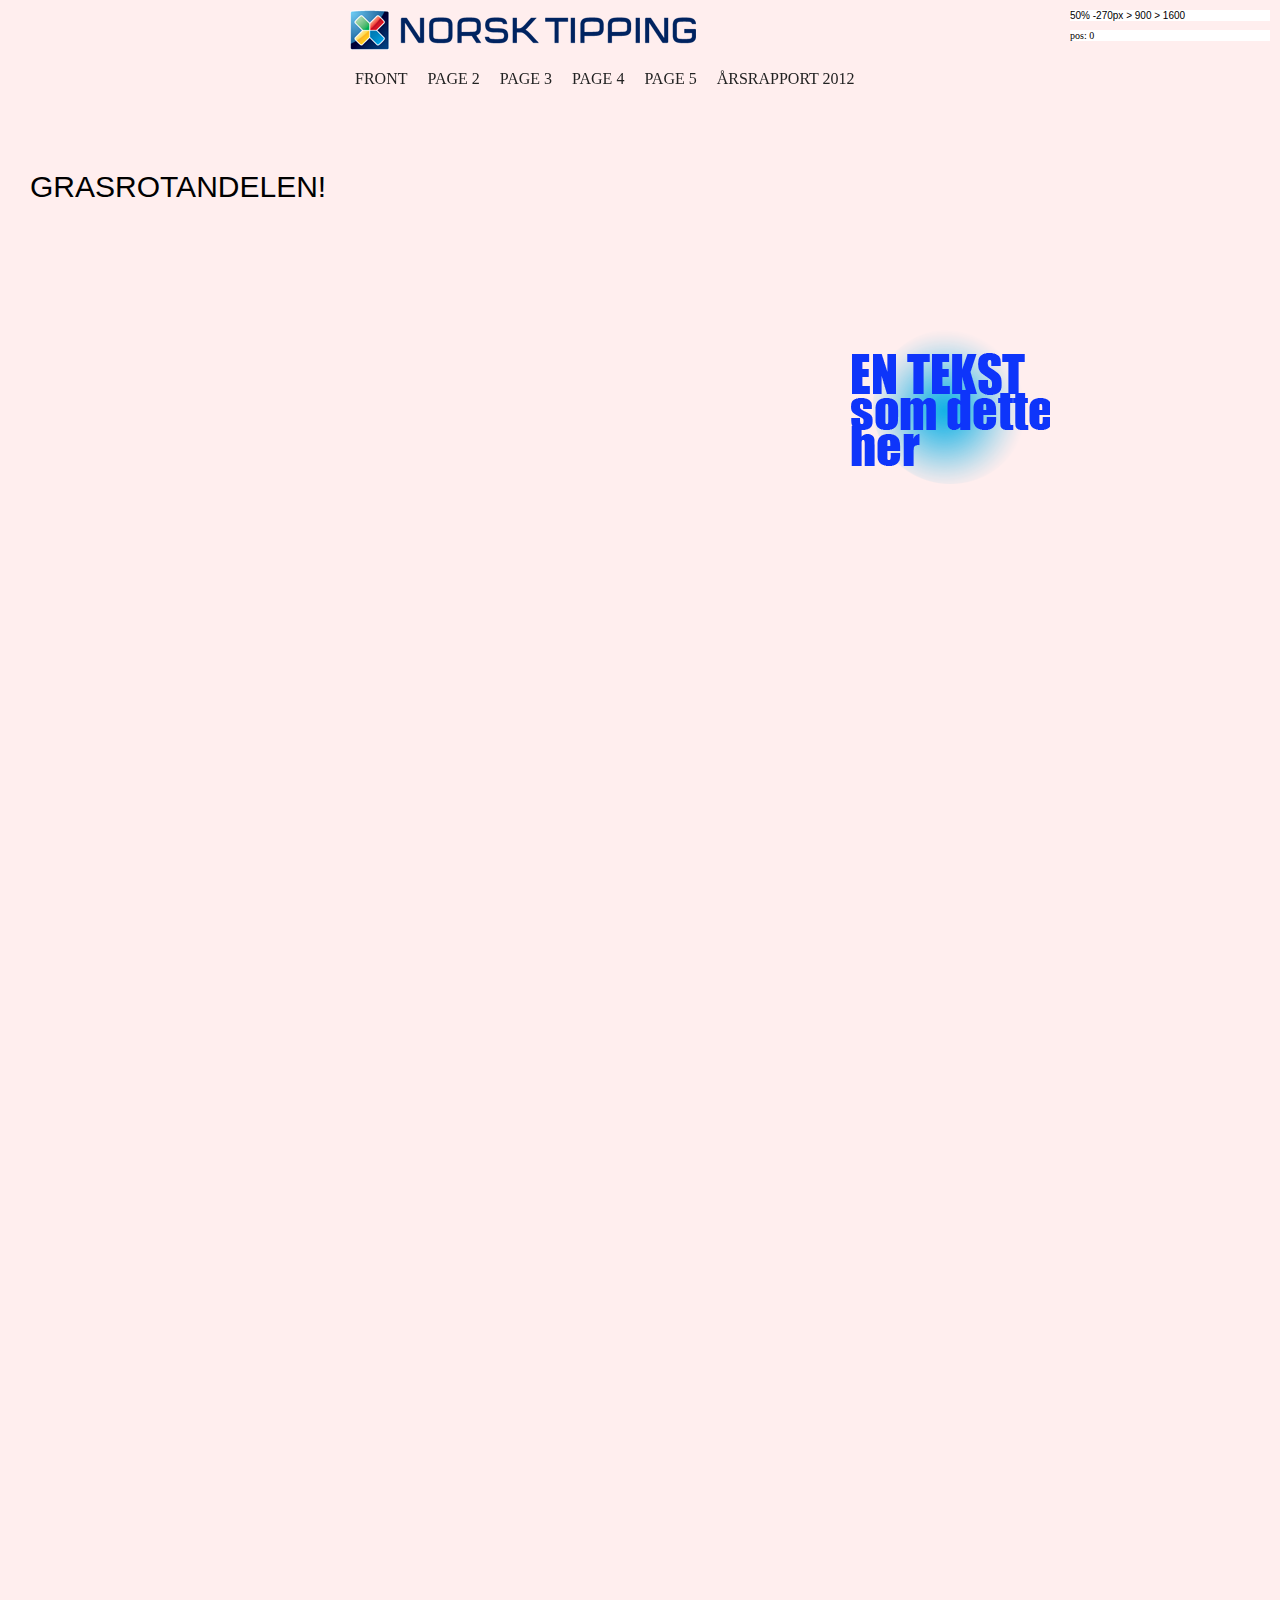
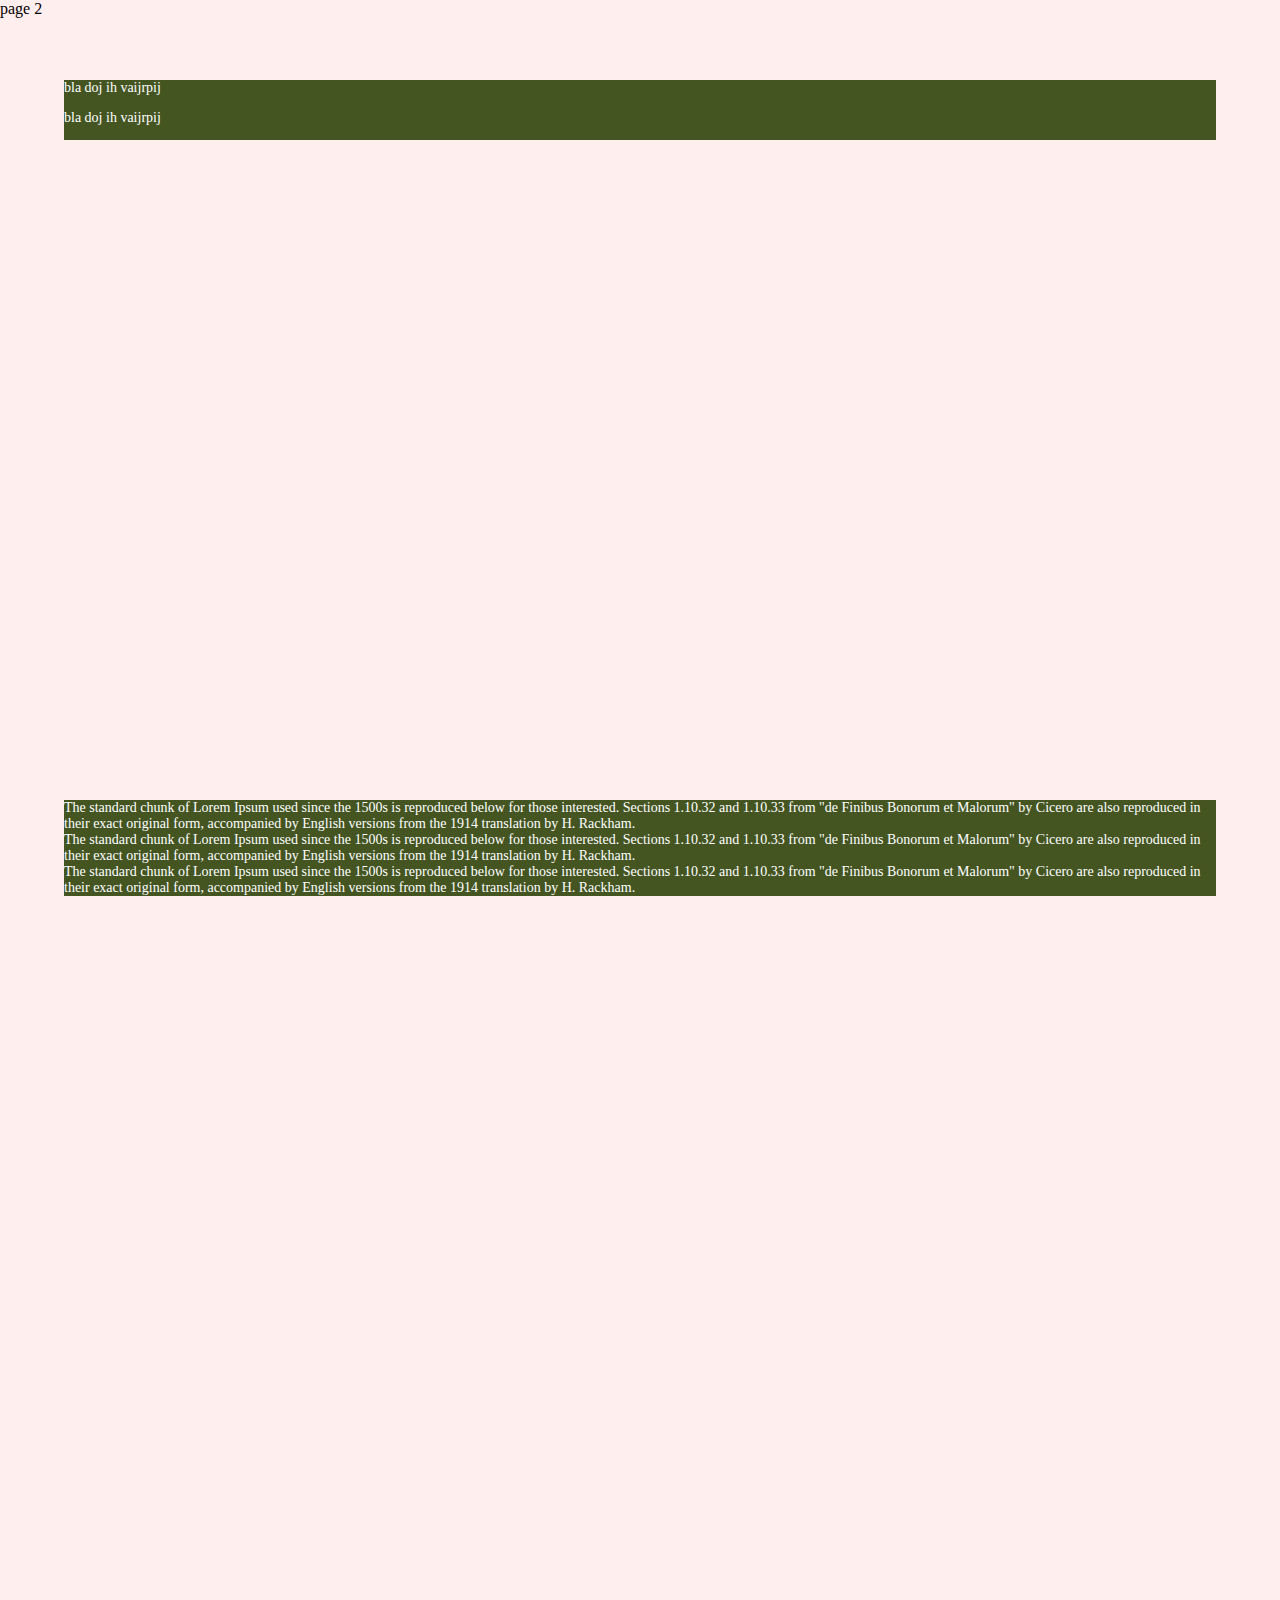
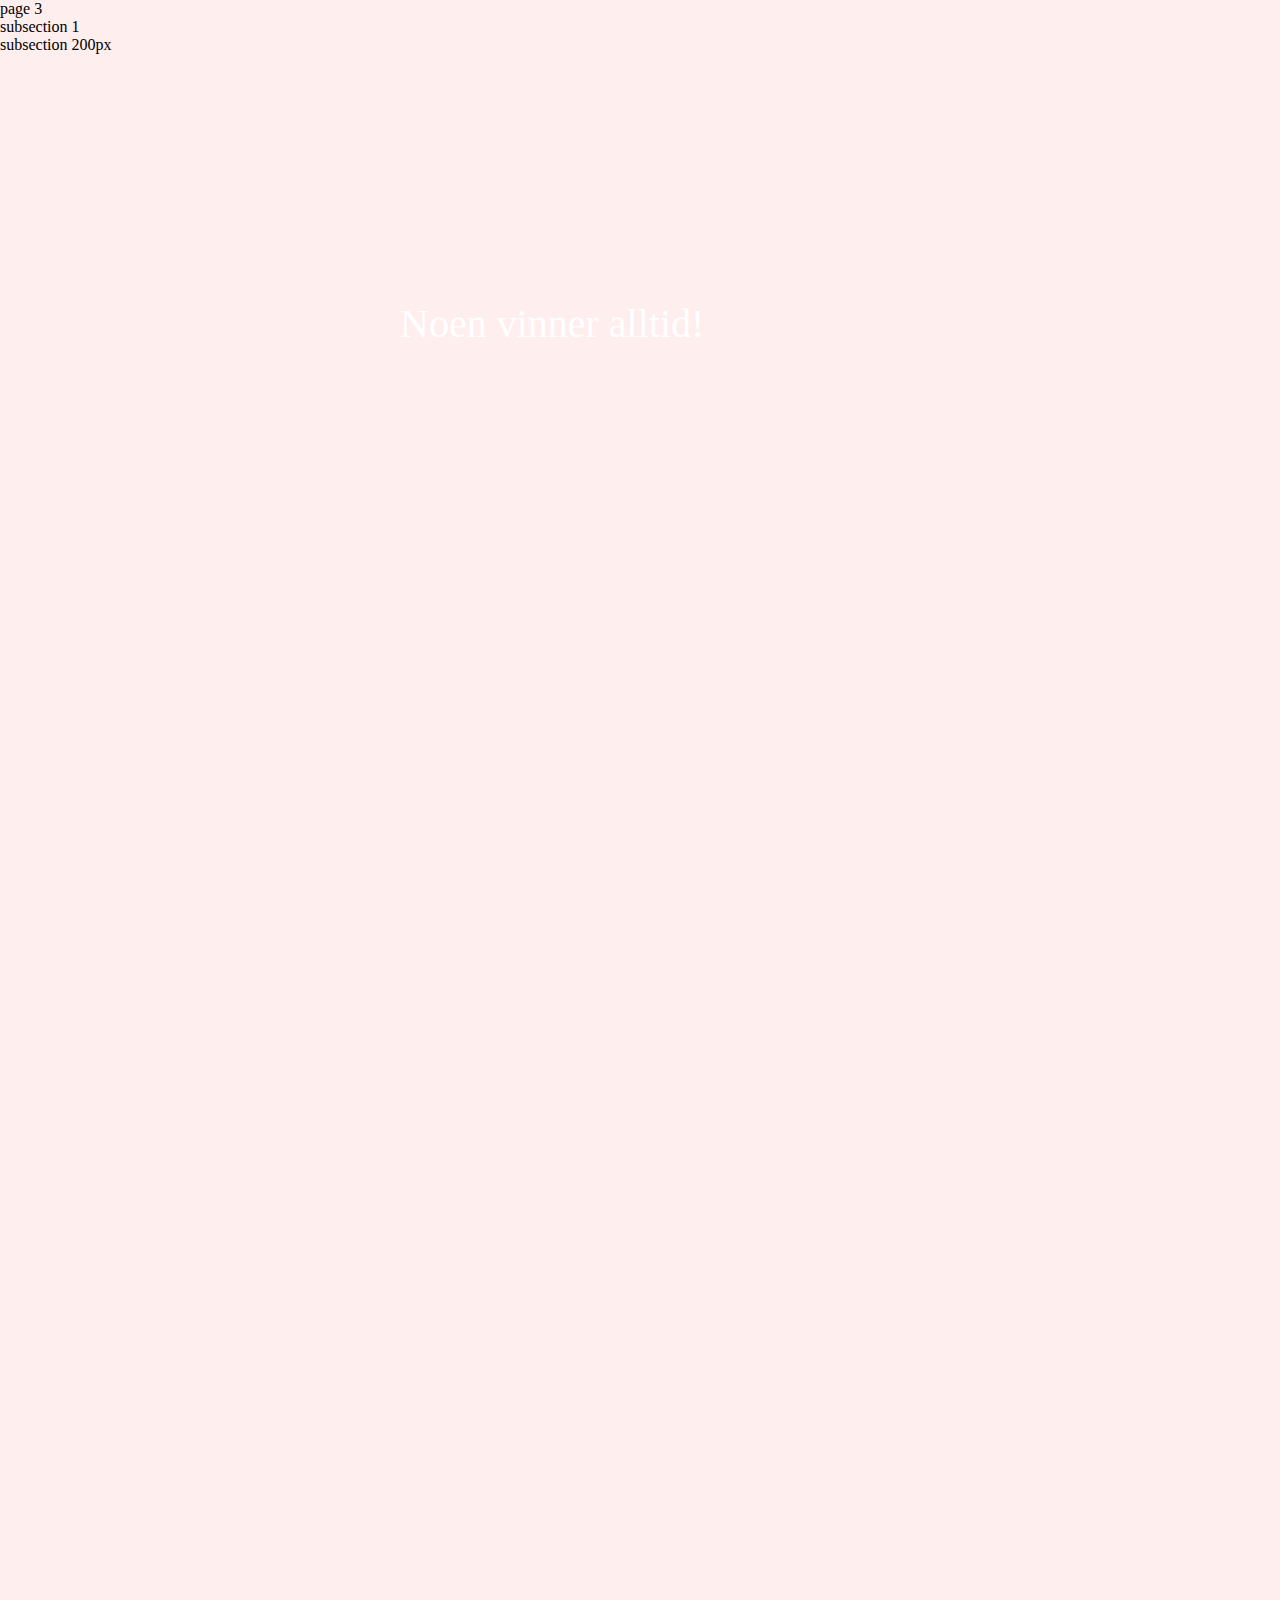
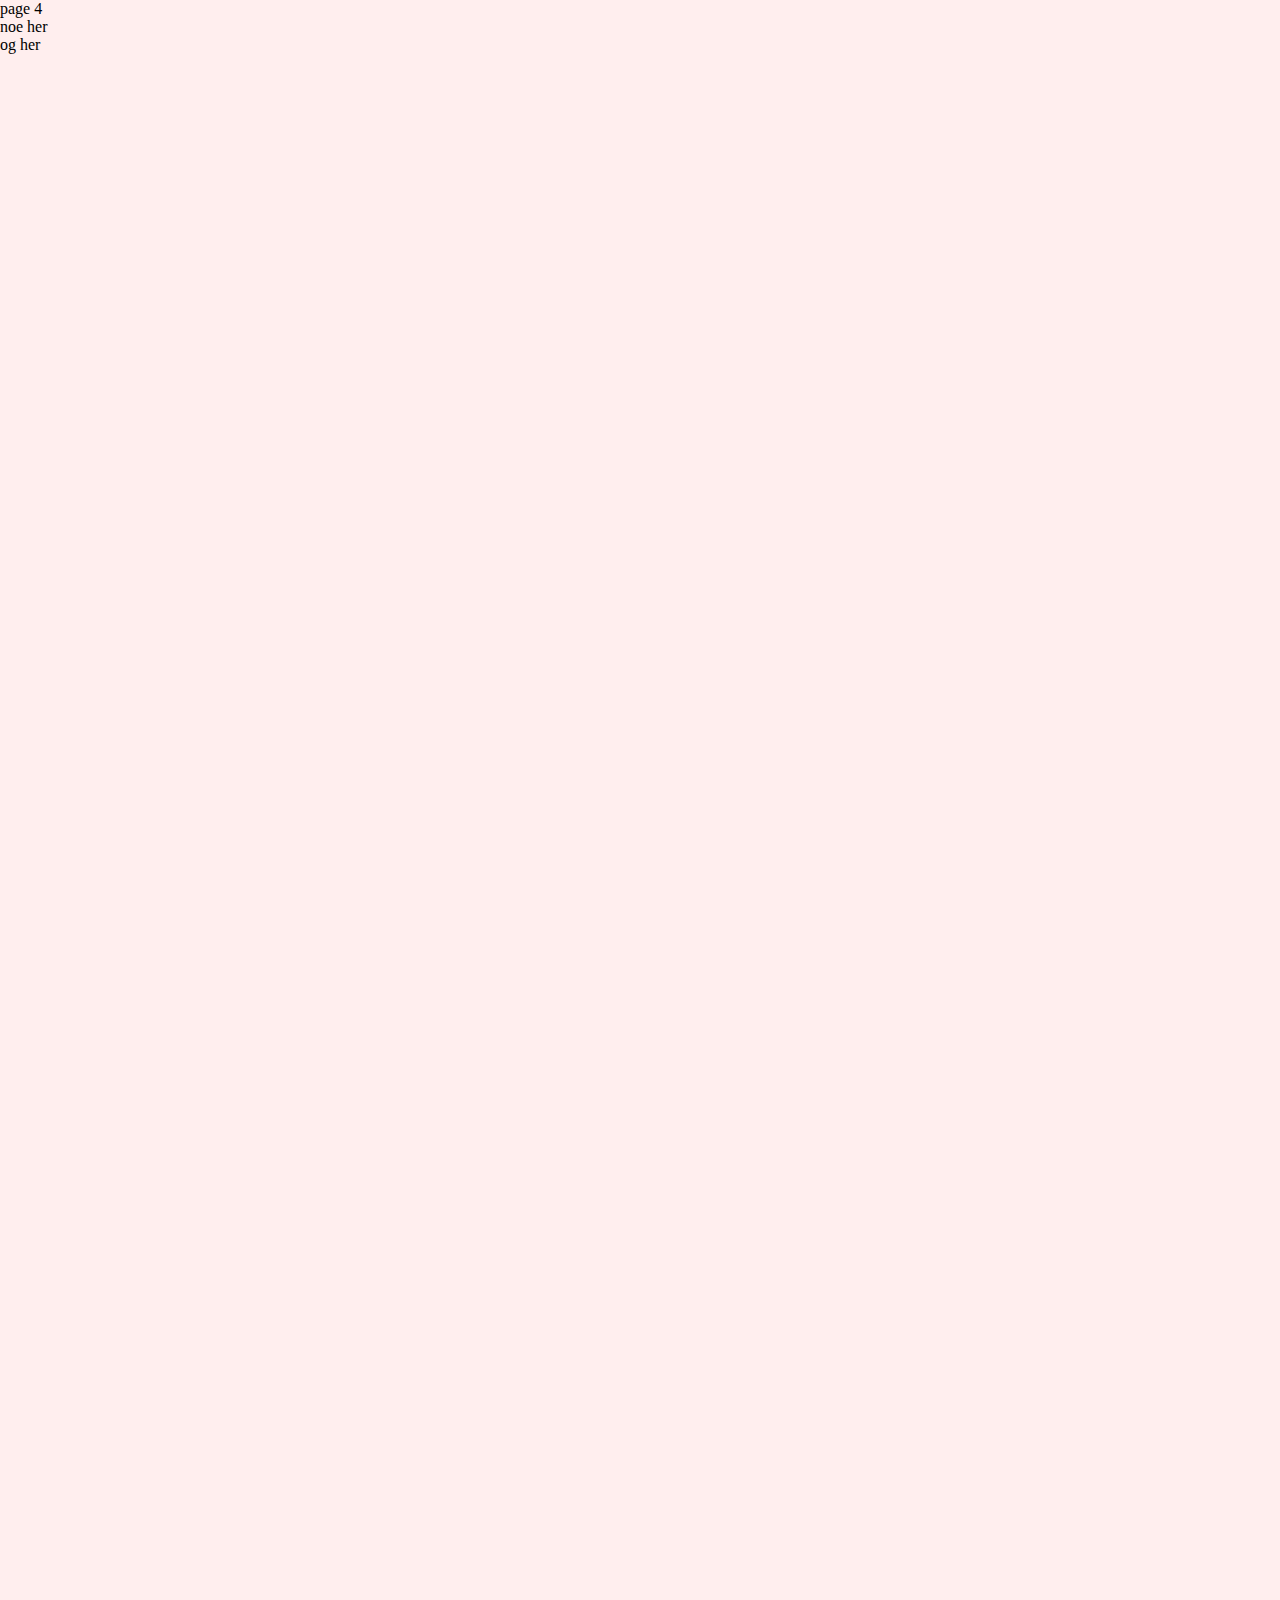
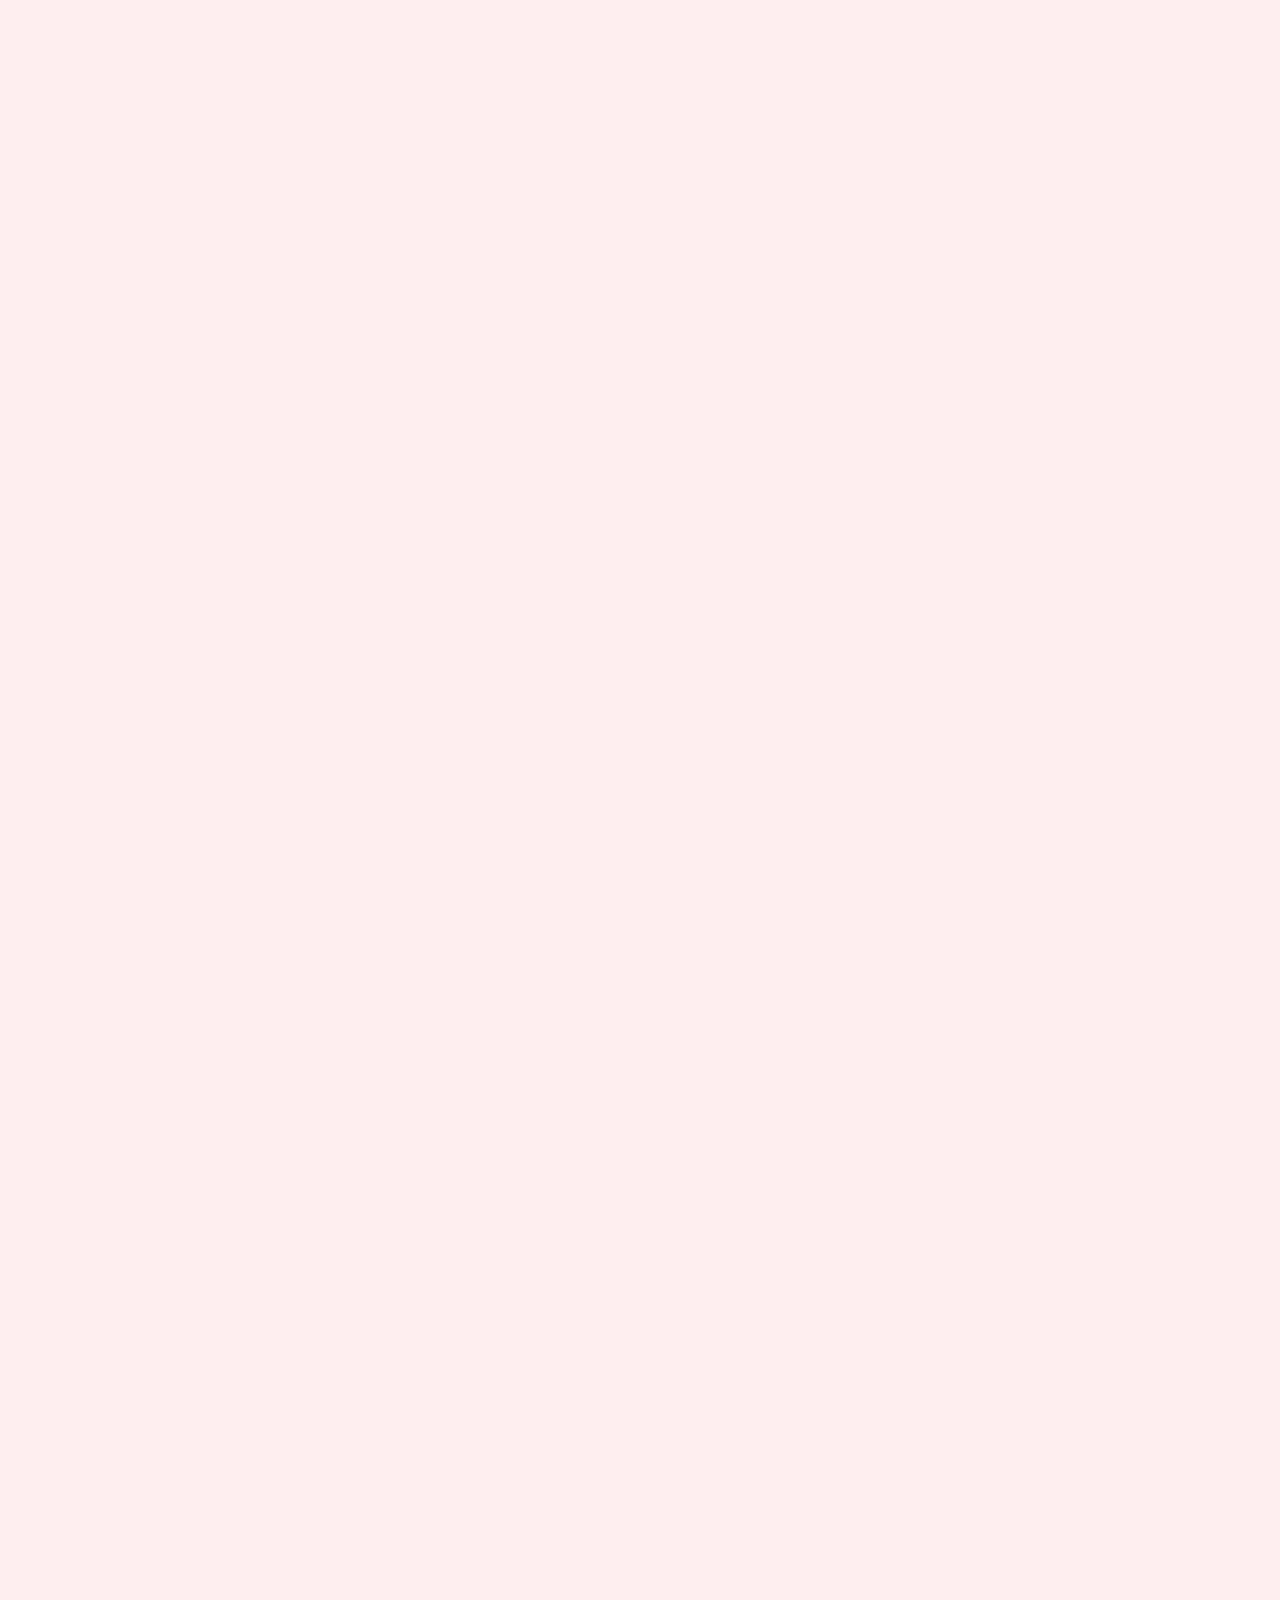
<file: ver2/index.html>
<!DOCTYPE html>
<html>
<head>
  <meta charset="UTF-8">
  <title></title>
  <style>
  	html, body {
  		margin: 0;
  		padding: 0;
  		height: 100%;
      /*border: 10px solid #fff;*/
      background-color: #082c4e;
  	}
  		
  	.section2 {
  		position: relative;
  		width: 100%;
  		height:auto !important; /* real browsers */
		  height:100%; /* IE6: treaded as min-height*/
		  min-height:100%; /* real browsers */
		  color: #fff;
      border-bottom: 2px solid #fff;
  	}

    .section {
      height: 1600px; 
      padding: 0; 
      margin: 0; 
      width: 100%; 
      max-width: 1920px; 
      position: relative;
      background-color: #FFEEEE;
      margin: 0 auto; 
      /*border-top: 1px solid rgba(255,255,255,0.3); */
      /*border-bottom: 1px solid rgba(0,0,0,0.4); 
      box-shadow: 0 0 5px rgba(0,0,0,0.8);*/
    }

  	#nav {
      position: fixed; 
  		width: 100%;
      max-width: 1920px; 
  		height: 60px;
  		/*background-color: #fff;*/
  		z-index: 2000;
  		margin: 0 auto;
     /* border-bottom: 1px solid rgba(0,0,0,0.4); 
      box-shadow: 0 0 5px rgba(0,0,0,0.8);
      opacity:0.7;*/
  	}

    #nav .header {
      width: 600px;
      margin: 0 auto;
    }

  	#front {
  		/*margin-top: 50px;*/
  		/*background-color: #f3f3f3;*/
     	 /*background: url(img/nt_img_1.jpg) 50% 0 no-repeat fixed; */
  	}

    #front #textTest {
      position: absolute;
      font-family: Helvetica;
      font-size: 30px;
      text-transform: uppercase;
      top: 140px;
      left: 30px;
    }

    #front #picTest {
      position: absolute;
      background: url(img/text.png) no-repeat;
      width: 200px;
      height: 200px;
      right: 230px;
      top: 300px;
    }

  	#page2 {
  		/*background-color: #0b6e6e;*/
      /*height: 3000px;*/
      /*background: url(img/nt_img_1_1.jpg) 50% 0 no-repeat fixed;*/
  	}

  	#page3 {
  		/*background-color: #9d9d9d;*/
      /*background: url(img/nt_img_3.jpg) 50% 0 no-repeat fixed;*/
  	}

    #page3 #textContainer {
      font-family: Impact;
      font-size: 40px;
      position: absolute;
      top: 300px;
      left: 400px;
      color: #fff;
    }

  	#page4 {
  		/*background-color: #44eeff;*/
      /*background: url(img/nt_img_4.jpg) 50% 0 no-repeat fixed;*/
  	}

    #page4 #page4Container {
      position: absolute;
      width: 90%;

    }

  	#page5 {
  		/*background-color: #11eeff;*/
      /*background: url(img/nt_img_5.jpg) 50% 0 no-repeat fixed;*/
  	}

    #page5 #page5Container {
        position: absolute;
        left: 400px;
        top: 300px;
        width: 400px;
        height: 300px;
    }

    #nav ul {
      display: inline-block;
      /*border: 1px solid #333;*/
      margin-left: -25px;
    }

  	#nav li {
  		float: left;
  		margin-right: 20px;
  		list-style: none;
      font-family: Impact;
      font-size: 16px;
     
      text-transform: uppercase;
  	}

  	#nav li a, a:active, li:visited {
  		text-decoration: none;
       color: #222;
  	}

    #nav li a:hover {
      color: #222;
    }


  	#log {
  		position: fixed;
  		right: 10px;
  		top: 10px;
  		width: 200px;
  		background-color: #fff;
  		z-index: 9999;
      font-family: Verdana, Geneva, Arial, Helvetica, sans-serif;
      font-size: 10px;
  	}

    #pos {
      position: fixed;
      right: 10px;
      top: 30px;
      width: 200px;
      background-color: #fff;
      z-index: 10000;
      font-family: Verdana;
      font-size: 10px;
    }

    .inview {
      
    }
  </style>  
  <link rel="stylesheet" type="text/css" href="css/jquery.pageslide.css" />
</head>
<body>
<div id="log"></div>
<div id="pos"></div>

<div id="nav">
  <div class="header">
    <img src="img/Norsk_Tipping_logo_top.png" alt="NT" width="346" height="40" style="margin-left: 10px; margin-top: 10px;" />
  	<ul>
  		<li><a href="#" data-link="front">front</a></li>
  		<li><a href="#" data-link="page2">page 2</a></li>
  		<li><a href="#" data-link="page3">page 3</a></li>
  		<li><a href="#" data-link="page4">page 4</a></li>
  		<li><a href="#" data-link="page5">page 5</a></li>
      <li><a href="#" data-link="" class="open-left">Årsrapport 2012</a></li>
  	</ul>
  </div>
</div>
<section id="front" data-speed="2" class="section">
  <div id="textTest">
      <p>Grasrotandelen!</p>
  </div>
  <div id="picTest"></div>
</section>
<section id="page2" data-speed="4" class="section">
	page 2
  <div id="testPage" style="position: absolute; top: 5%; left: 5%; width: 90%; background-color: #445522; color: #fff; font-family: verdana; font-size: 14px; margin: 0 auto;">
    bla doj ih vaijrpij 
    <p>bla doj ih vaijrpij </p>
  </div>
	<div id="testPage" style="position: absolute; top: 50%; left: 5%; width: 90%; background-color: #445522; color: #fff; font-family: verdana; font-size: 14px; margin: 0 auto;">
		The standard chunk of Lorem Ipsum used since the 1500s is reproduced below for those interested. Sections 1.10.32 and 1.10.33 from "de Finibus Bonorum et Malorum" by Cicero are also reproduced in their exact original form, accompanied by English versions from the 1914 translation by H. Rackham.
		<div id="">
			The standard chunk of Lorem Ipsum used since the 1500s is reproduced below for those interested. Sections 1.10.32 and 1.10.33 from "de Finibus Bonorum et Malorum" by Cicero are also reproduced in their exact original form, accompanied by English versions from the 1914 translation by H. Rackham.
		</div>
		<div id="">
			The standard chunk of Lorem Ipsum used since the 1500s is reproduced below for those interested. Sections 1.10.32 and 1.10.33 from "de Finibus Bonorum et Malorum" by Cicero are also reproduced in their exact original form, accompanied by English versions from the 1914 translation by H. Rackham.
		</div>
		
	</div>
	
</section>
<section id="page3" data-speed="3" class="section">
	page 3
  <div id="textContainer">
    Noen vinner alltid!
  </div>
  <section class="subsection">
  		subsection 1
  </section>
  <section class="subsection">
  		subsection 200px
  </section>
</section>
<section id="page4" data-speed="7" class="section">
	page 4
  <div id="page4Container">
    <div>noe her</div>
    <div>og her</div>
  </div>
</section>
<section id="page5" data-speed="5" class="section">
	
</section>
<script src="//ajax.googleapis.com/ajax/libs/jquery/1.8.3/jquery.min.js"></script>
<script src="js/jquery.easing.1.3.js"></script>
<script src="js/jquery.pageslide.js"></script>
<script src="js/jquery.backstretch.min.js"></script>
<script src="js/waypoints.min.js"></script>
<script src="js/nbw-parallax.js"></script>
<script>

$(document).ready(function() {
	  var l = $("#log");
	  var testpage = $("#testPage");
    var page2 = $("#page2");



	  // $("#front").backstretch("img/nt_img_1.jpg");
	  // $("#page2").backstretch("img/nt_img_2.jpg");

	  $("#nav").waypoint(function() {
	    //$(this).css("position", "fixed");
	  })

	  $(".open-left").pageslide({ direction: "right", modal: false, href: "pages/page1.html" });
		$("li a").on("click", function(e) {
			e.preventDefault();
	    if ($(this).data("link")) {
	      slide("#"+$(this).data("link").toString());
	    } else {
	      log("----");
	    }
		})


	  


		function slide(dest, callback) {
				
			if ($(dest).offset().top == null || dest == "") {

			} else {
				var destV = $(dest).offset().top - 60;
				var easing = 'easeOutSine';
				$("html:not(:animated),body:not(:animated)").animate({ scrollTop: destV}, {duration: 1100, easing:easing, complete:callback});	
			}
		}

		$(window).scroll(function() {

		});

		
		function log(s) {
			l.append("> "+s+"<br>");
		}
})


</script>
</body>
</html>
</file>
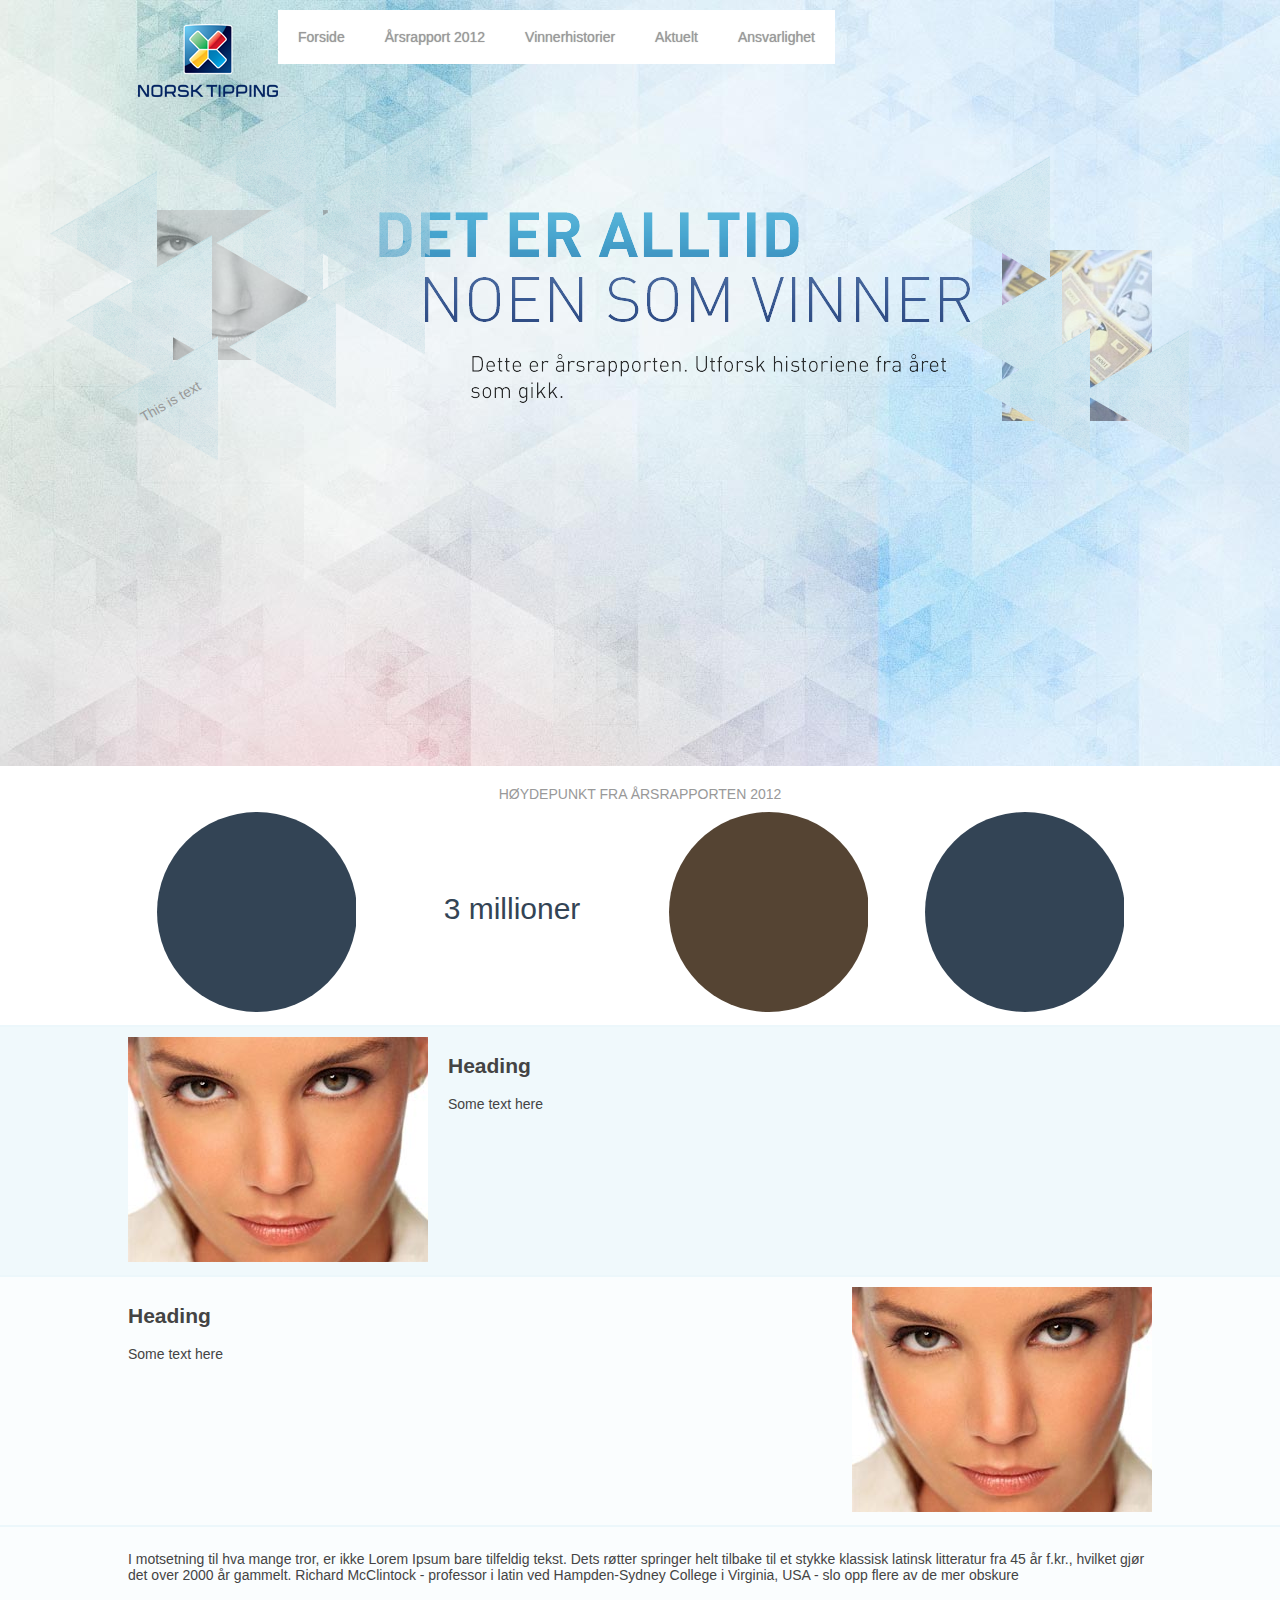
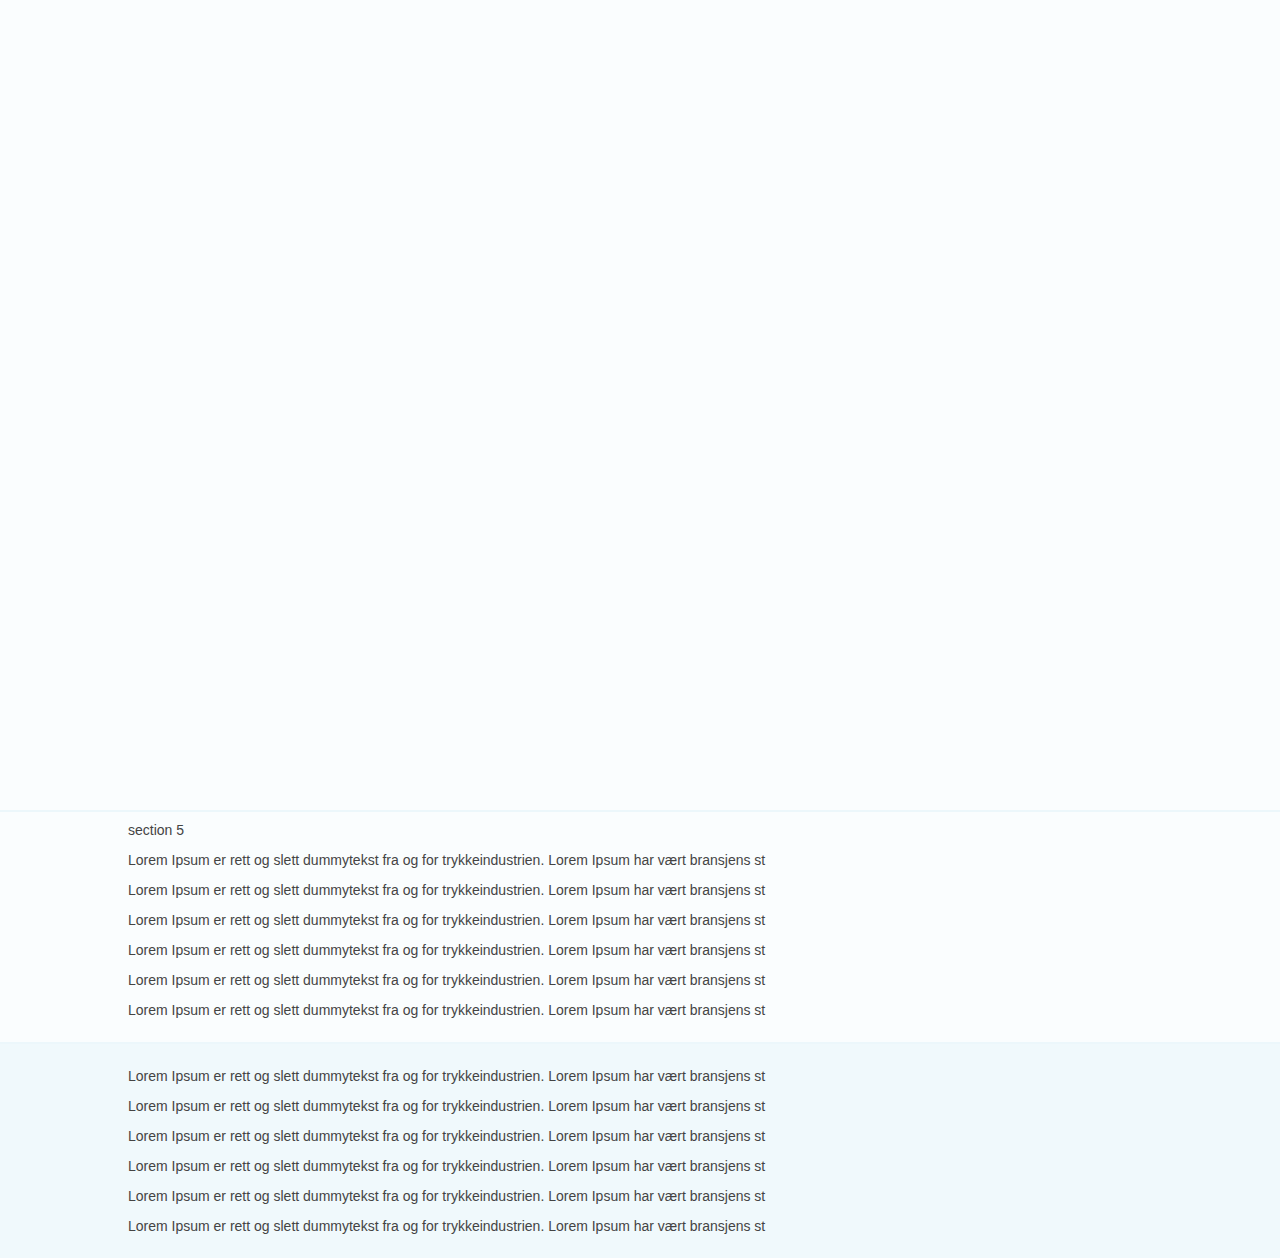
<file: ver3/index.html>
<!DOCTYPE html>
<html>
<head>
  <meta charset="UTF-8">
  	<title>NT v3</title>
  	<!-- <link href='http://fonts.googleapis.com/css?family=Roboto+Condensed' rel='stylesheet' type='text/css'>
  	<link href='http://fonts.googleapis.com/css?family=Oranienbaum' rel='stylesheet' type='text/css'> -->
  	<style>
  		html, body {
  			margin: 0;
  			padding: 0;
  			height: 100%;
  			/*font-family: 'Roboto Condensed', sans-serif;*/
  			font-family: Arial, serif;
  			color: #fff;
  			font-size: 14px;
  		}

  		#main-wrapper {
  			width: 100%;
  			height: 100%;
  		}

  		.main-window {
  			margin-top: 100px;
  		}

  		#menu {
  			position: fixed;
  			width: 100%;
  			height: 100px;
  			
  			z-index: 4000;
  		}

  		#menu .menu-bg {
  			/*width: 100%;
  			height: 100px;
  			background-color: #fff;
  			opacity: .5;*/
  		}



  		#log {
	  		position: fixed;
	  		right: 10px;
	  		top: 10px;
	  		width: 200px;
	  		background-color: #ccc;
	  		z-index: 9999;
	      	font-family: Verdana, Geneva, Arial, Helvetica, sans-serif;
	      	font-size: 10px;
	      	color: #999;
	  	}

	  	/* nav */
	  	.nav,
		.nav a,
		.nav ul,
		.nav li,
		.nav div,
		.nav form,
		.nav input {
		    margin: 0;
		    padding: 0;
		    border: none;
		    outline: none;
		}
		 
		.nav a { text-decoration: none; }
		 
		.nav li { list-style: none; }

		.nav {
		    display: inline-block;
		    position: relative;
		    cursor: default;
		    z-index: 500;
		}
		 
		.nav > li {
		    display: block;
		    float: left;
		}

		.nav > li > a {
		    position: relative;
		    display: block;
		    z-index: 510;
		    height: 54px;
		    padding: 0 20px;
		    line-height: 54px;
		 
		    font-family: Helvetica, Arial, sans-serif;
		   
		    font-size: 13px;
		    color: #fcfcfc;
		    text-shadow: 0 0 1px rgba(0,0,0,.35);
		 
		    background: #fff;
		    /*border-left: 1px solid #4b4441;
		    border-right: 1px solid #312a27;*/
		 
		    -webkit-transition: all .3s ease;
		    -moz-transition: all .3s ease;
		    -o-transition: all .3s ease;	
		    -ms-transition: all .3s ease;
		    transition: all .3s ease;
		}

		.nav > li:hover > a { background: #ededed; }
			 
		/*.nav > li:first-child > a {
		    border-radius: 3px 0 0 3px;
		    border-left: none;
		}*/

		/* drop down */
		.nav > li > div {
			position: absolute;
			display: block;
			width: 100%;
			top: 60px;
			left: 0;

			opacity: 0;
			visibility: hidden;
			overflow: hidden;

			background-color: #fff;
			border-radius: 0 0 3px 3px;

			text-align: left;

			-webkit-transition: all .3s ease .15s;
			-moz-transition: all .3s ease .15s;
			-o-transition: all .3s ease .15s;
			-ms-transition: all .3s ease .15s;
			transition: all .3s ease .15s;
		}

		.nav > li:hover > div {
			opacity: 1;
			visibility: visible;
			overflow: visible;

		}


  		/*.section {
  			width: 700px;
  			margin: 0 auto;

  			position: relative;
  		width: 100%;
  		height:auto !important; 
		  height:100%; 
		  min-height:100%; 
  		}*/

  		.top-bg {
  			background: url(img/bg-top.jpg) 50% 0 no-repeat fixed;
  			/*background-color: #FFF;*/
  		}

  		.section-wrapper {
  			margin: 0 auto;
  			padding: 10px;
  			width: 1024px;
  			height: auto !important;
  			height: 100%;
  			min-height: 100%;
  			/*height: 500px;*/
  		}

  		.light-bg {
  			background-color: #fafdfe;
  			color: #444;
  			border-top: 2px solid #ecf7fb;
  		}

  		.dark-bg {
  			background-color: #f0f9fc;
  			color: #444;
  			border-top: 2px solid #ecf7fb;
  		}

  		.col {
  			position: relative;
  			height: auto !important;
  			height: 100%;
  			min-height: 100%;
  			width: 25%;
  			float: left;
  			/*border: 1px solid #000;*/
  			/*margin: 0 auto;*/
  		}

  		#menu a, a:active, a:visited {
  			text-decoration: none;
  			
  			font-size: 14px;
  			color: #999;

  		}

  		#menu a:hover {
  			color: #222;
  		}

  		/* d3 */
  		rect {
  			fill: #444;
  			pointer-events: all;
  		}

  		.node {
  			fill: #000;
  		}

  		.cursor {
  			fill: none;
  			/*stroke: #cc3344;*/
  			pointer-events: none;
  		}

  		.link {
  			stroke: #999;
  		}

  		/* d3 progress */
  		.progress-meter .background {
  			fill: #ccc;
  		}

  		.progress-meter .foreground {
  			fill: #333;
  		}

  		.progress-meter text {
  			font-size: 12px;
  		}

  		.test {
  			width: 200px;
  			height: 200px;
  			fill: #222;
  		}

  		/* image */
  		.money {
  			width: 150px;
  			height: 171px;
  			position: relative;
  			background: url(img/money1.jpg) no-repeat;
  		}

  		.man {
  			width: 393px;
  			height: 449px;
  			position: relative;
  			background: url(img/man.jpg) no-repeat;
  		}

  		.small_face {
  			position: relative;
  			width: 200px;
  			height: 150px;
  			color: #444;
  			background: url(img/face_small.jpg) no-repeat;
  		}

  		.triangle-1 {
  			position: absolute;
  			width: 109px;
  			height: 127px;
  			/*background: url(img/triangles.png) -1px -2px no-repeat;*/
  			/*background: url(img/6kant.png) no-repeat;*/
  			background: url(img/triangles_1.png) 0 0 no-repeat;
  		}

  		.triangle-2 {
  			position: absolute;
  			width: 109px;
  			height: 127px;
  			
  			/*background: url(img/triangles.png) -537px 0 no-repeat;*/
  			background: url(img/triangles_1.png) -109px 0 no-repeat;
  		}

  		.triangle-3 {
  			position: absolute;
  			width: 109px;
  			height: 127px;
  			
  			/*background: url(img/triangles.png) -701px 2px no-repeat;*/
  			background: url(img/triangles_1.png) 0 -129px no-repeat;
  		}

  		.triangle-4 {
  			position: absolute;
  			width: 270px;
  			height: 270px;
  			right: 0;
  			top: -20px;
  			background: url(img/triangles.png) -260px -2px no-repeat;
  		}

  		.triangle-5 {
  			position: absolute;
  			width: 218px;
  			height: 111px;
  			right: 0;
  			bottom: 0;
  			background: url(img/triangles.png) -537px -157px no-repeat;
  		}

  		.triangle-6 {
  			position: absolute;
  			width: 218px;
  			height: 111px;
  			left: -30px;
  			background: url(img/triangles.png) -760px -161px no-repeat;
  		}

  		.triangles-text {
  			-webkit-transform: rotate(330deg);
		    -moz-transform: rotate(330deg);
		    -o-transform: rotate(330deg);
		    writing-mode: rl-tb;
		    color: #999;
		}
  		


  	</style>

</head>
<body>
<div id="log"></div>
<div id="main-wrapper">
	<div id="bg-top" class="top-bg" style="height: 766px;">
		<div id="nav">
			<div id="menu" style="color: black; padding: 10px;">
				<div style="width: 1024px; margin: 0 auto;">
					<p style="float: left;"><img src="img/Norsk_Tipping_logo_small.png" alt="" /></p>
					<!-- <a href="#">Årsrapport 2012</a> - <a href="#">Aktuelt</a> - <a href="#">Vinnere</a> -->
					<ul class="nav">
						<li>
							<a href="#">Forside</a>
						</li>
						<li>
							<a href="#">Årsrapport 2012</a>
							<div style="padding: 10px 0 10px 10px;">
								<ul>
									<li>
										<a href="#">Om oss</a>
									</li>
									<li>
										<a href="#">Hovedtall</a>
									</li>
									<li>
										<a href="#">Administrerende direktør</a>
									</li>
									<li>
										<a href="#">Høydepunkter 2012</a>
									</li>
									<li>
										<a href="#">Mål og måloppnåelse</a>
									</li>
									<li>
										<a href="#">Våre spill</a>
									</li>
									<li>
										<a href="#">Samfunnsbidraget</a>
									</li>
									<li>
										<a href="#">Spillmarkedet</a>
									</li>
									<li>
										<a href="#">Samfunnsansvar</a>
									</li>
									<li>
										<a href="#">Spillansvarlighet</a>
									</li>
									<li>
										<a href="#">Eierstyring og seleskapsledelse</a>
									</li>
									<li>
										<a href="#">Statistikk</a>
									</li>
									<li>
										<a href="#">Styrets beretning</a>
									</li>
									<li>
										<a href="#">Årsregnskap</a>
									</li>
									<li>
										<a href="#">Gri og revisjon</a>
									</li>
								</ul>
							</div>
						</li>
						<li>
							<a href="#">Vinnerhistorier</a>
							<div style="padding: 10px 0 10px 10px;">
								<ul>
									<li>
										<a href="#">Siste</a>
									</li>
									<li>
										<a href="#">Spill og vinnere</a>
									</li>
									<li>
										<a href="#">Idrett</a>
									</li>
									<li>
										<a href="#">Kultur</a>
									</li>
								</ul>
						</li>
						<li>
							<a href="#">Aktuelt</a>
						</li>
						<li>
							<a href="#">Ansvarlighet</a>
						</li>

					</ul>
					<div class="menu-bg"></div>
				</div>
			</div>
		</div>
		<div id="section1" class="section" style="height: 850px;">
			<div class="section-wrapper">
				<div class="main-window">
					<div style="float: left; padding-top: 100px;">
						<!-- <div class="money fx">
							<div class="triangle-1"></div>
							<div class="triangle-2"></div>
							<div class="triangle-3"></div>
						</div> -->
						<div class="small_face fx">

							<!-- <div class="triangle-1" style="left: -50px; top: -35px;"></div>
							<div class="triangle-2" style="left: 55px; top: 27px;"></div>
							<div class="triangle-2" style="left: 160px; top: 87px;"></div>
							<div class="triangle-3" style="left: 55px; top: -38px;"></div>
							<div class="triangle-3 no-fade" style="left: 0; top: 88px;"></div> -->
							
							<!-- <div class="triangle-1" style="left: 35px; top: -30px;"></div>
							<div class="triangle-1" style="left: -5px; top: -5px;"></div>
							<div class="triangle-1" style="left: 100px; top: 34px;"></div> -->
						</div>
						<div class="triangles-text">This is text</div>
					</div>
					<div style="float: left; height: 200px; color: #444; text-align: center; margin-left: 5%; margin-top: 10%;">
						<img src="img/title.png" alt="" />
					</div>
					<div style="float: right; padding-top: 140px;">
						<div class="money fx">
							<!-- <div class="triangle-1 no-fade" style="left: -50px; top: -35px;"></div>
							<div class="triangle-2" style="left: 55px; top: 27px;"></div>
							<div class="triangle-2" style="left: 60px; top: -47px;"></div>
							<div class="triangle-3" style="left: 55px; top: -38px;"></div>
							<div class="triangle-3" style="left: 0; top: 28px;"></div> -->
							
							<!-- <div class="triangle-1" style="left: 35px; top: -30px;"></div>
							<div class="triangle-1" style="left: -5px; top: -5px;"></div>
							<div class="triangle-1" style="left: 100px; top: 34px;"></div> -->
						</div>
						<!-- <div class="man fx">
							<div class="triangle-4"></div>
							<div class="triangle-3"></div>
							<div class="triangle-5"></div>
							<div class="triangle-6"></div>
						</div> -->
					</div>
				<div style="clear: both;"></div>
				</div>
			</div>
		</div>
	</div>
	<div id="section-rapport" class="section" style="background-color: #fff;">
		<div class="section-wrapper">
			<div style="text-align: center; color: #999; padding: 10px;">HØYDEPUNKT FRA ÅRSRAPPORTEN 2012</div>
			<div class="col">
				<div style="text-align: center;">
					<svg xmlns="http://www.w3.org/2000/svg" version="1.1" width="200" height="200" viewBox="0 0 200 200" style="text-align: center;">
	  					<circle cx="101" cy="100" r="100" fill="#334455" />
					</svg> 
				</div>
			</div>
			<div class="col">
				<div style="text-align: center; font-size: 30px; color: #334455; margin-top: 80px;">
					3 millioner
				</div>
			</div>
			<div class="col">
				<div style="text-align: center;">
					
					<svg xmlns="http://www.w3.org/2000/svg" version="1.1" width="200" height="200" viewBox="0 0 200 200" style="">
	  					<circle cx="101" cy="100" r="100" fill="#554433" />
					</svg>
				</div>
			</div>
			<div class="col">
				<div style="text-align: center;">
					<svg xmlns="http://www.w3.org/2000/svg" version="1.1" width="200" height="200" viewBox="0 0 200 200" style="">
	  					<circle cx="101" cy="100" r="100" fill="#334455" />
					</svg> 
				</div>
			</div>
			<div style="clear: both;"></div>
		</div>
	</div>
	<div id="section2" class="section dark-bg">
		<div class="section-wrapper">
			<div>
				<div class="img-article" style="float: left;">
					<img src="img/face1.jpg" alt="" />
				</div>
				<div class="vertical-spacer" style="float: left; width: 20px; height: 100px;"></div>
				<div class="txt-article" style="float: left;">
					<h2>Heading</h2>
					<p>Some text here</p>
				</div>
			</div>
			<div style="clear: both;"></div>
		</div>
	</div>
	<div id="section3" class="section light-bg">
		<div class="section-wrapper">
			<div>
				<div class="txt-article" style="float: left; width: 50%;">
					<h2>Heading</h2>
					<p>Some text here</p>
				</div>
				<div class="vertical-spacer" style="float: left; width: 20px; height: 100px;"></div>
				
				<div class="img-article" style="float: right;">
					<img src="img/face1.jpg" alt="" />
				</div>
			</div>

			<div style="clear: both;"></div>
		
		</div>
	</div>
	<div id="section4" class="section light-bg">
		<div id="d3-test" class="section-wrapper">
			<p>I motsetning til hva mange tror, er ikke Lorem Ipsum bare tilfeldig tekst. Dets røtter springer helt tilbake til et stykke klassisk latinsk litteratur fra 45 år f.kr., hvilket gjør det over 2000 år gammelt. Richard McClintock - professor i latin ved Hampden-Sydney College i Virginia, USA - slo opp flere av de mer obskure</p>
		</div>
	</div>
	
	<div id="section5" class="section light-bg">
		<div class="section-wrapper">
			section 5
			<p>Lorem Ipsum er rett og slett dummytekst fra og for trykkeindustrien. Lorem Ipsum har vært bransjens st</p>
			<p>Lorem Ipsum er rett og slett dummytekst fra og for trykkeindustrien. Lorem Ipsum har vært bransjens st</p>
			<p>Lorem Ipsum er rett og slett dummytekst fra og for trykkeindustrien. Lorem Ipsum har vært bransjens st</p>
			<p>Lorem Ipsum er rett og slett dummytekst fra og for trykkeindustrien. Lorem Ipsum har vært bransjens st</p>
			<p>Lorem Ipsum er rett og slett dummytekst fra og for trykkeindustrien. Lorem Ipsum har vært bransjens st</p>
			<p>Lorem Ipsum er rett og slett dummytekst fra og for trykkeindustrien. Lorem Ipsum har vært bransjens st</p>
		</div>
	</div>
	<div id="section6" class="section dark-bg">
		<div class="section-wrapper">
			<p>Lorem Ipsum er rett og slett dummytekst fra og for trykkeindustrien. Lorem Ipsum har vært bransjens st</p>
			<p>Lorem Ipsum er rett og slett dummytekst fra og for trykkeindustrien. Lorem Ipsum har vært bransjens st</p>
			<p>Lorem Ipsum er rett og slett dummytekst fra og for trykkeindustrien. Lorem Ipsum har vært bransjens st</p>
			<p>Lorem Ipsum er rett og slett dummytekst fra og for trykkeindustrien. Lorem Ipsum har vært bransjens st</p>
			<p>Lorem Ipsum er rett og slett dummytekst fra og for trykkeindustrien. Lorem Ipsum har vært bransjens st</p>
			<p>Lorem Ipsum er rett og slett dummytekst fra og for trykkeindustrien. Lorem Ipsum har vært bransjens st</p>
		</div>
	</div>
</div><!-- main wrapper -->
<script src="js/jquery.min.js"></script>
<script src="js/d3.v3.min.js"></script>
<script src="js/jquery.nt.revealImg.js"></script>
<script>
$(document).ready(function() {
	var l = $("#log");
	function log(s, state) {
		if (state) {
			l.html("> "+s);
		} else {
			l.append("> "+s+"<br>");
		}
		
	}

	/* test revealImg plugin */
	$(".small_face").revealImg("init");
	$(".money").revealImg("init", {tiles: 4});

	/* triangles test */

	var imgArr = [];

	// var money = $(".money");
	// var man = $(".man");
	// money.css("opacity", .5);
	// man.css("opacity", .5);

	var images = [];
	//images.push(man, money);

	//get all classes with fx
	// $(".fx").each(function(i, elm) {
	// 	var a = [];
	// 	$(this).children().each(function(j, el) {
	// 		a.push($(el).attr("class").split(' ')[0]);
	// 	});
	// 	imgArr.push({
	// 		'main': $(elm).attr("class").split(' ')[0],
	// 		'children': a
	// 	});
	// });

	// for (var i = 0; i < imgArr.length; i++) {
	// 	var img = $("."+imgArr[i].main);
	// 	img.css("opacity", .5);
	// 	img.on("mouseover", function(e) {
	// 		e.preventDefault();
	// 		$(this).stop().animate({
	// 			opacity: 1
	// 		}, 500, function() {
	// 			fadeChildren($(this), true);
	// 		});
	// 	});
	// 	img.on("mouseout", function(e) {
	// 		e.preventDefault();
	// 		$(this).stop().animate({
	// 			opacity: .5
	// 		}, 100, function() {
	// 			fadeChildren($(this), false);
	// 		});
	// 	});
	// }

	// var animate = false;
	// function fadeChildren(elm, state) {
	// 	elm.children().each(function(i, el) {
	// 		if (state) {
				

	// 			var rand = randomNumber(1,9) * 400;
				
	// 			// gotta make an array of elements to fade
	// 			if ($(this).hasClass('no-fade')) {
					
	// 			} else {
	// 				$(this).stop().animate({
	// 					opacity: 0
	// 				}, rand);
	// 			}
				
	// 		} else {
	// 			$(this).stop().animate({
	// 				opacity: 1
	// 			});
	// 		}
	// 	});
	// }

	// money.children().each(function(i, elm) {
	// 	//log($(elm).attr("class"));
	// 	imgArr.push($(elm));
	// });

	// money.on("mouseover", function(e) {
	// 	e.preventDefault();
	// 	$(this).animate({
	// 		opacity: 1,
	// 	}, 500, function() {
	// 		moneyfade(true);
	// 	});
		
	// });

	// money.on("mouseout", function(e) {
	// 	e.preventDefault();
	// 	$(this).css("opacity", .5);
	// 	moneyfade(false);
	// });

	// function moneyfade(state) {
	// 	for (var i = 0; i < imgArr.length; i++) {
	// 		if (state) {
	// 			var rand = randomNumber(1,9) * 200;
	// 			log(rand, true);
	// 			imgArr[i].animate({
	// 				opacity: 0
	// 			}, rand);
	// 		} else {
	// 			imgArr[i].animate({
	// 				opacity: 1
	// 			}, 100);
	// 		}
			
	// 	}
	// }



	/* end triangles test */


	/*
	d3.selectAll("p").style("color", function(d, i) {
	  return i % 2 ? "#fff" : "#ccc";
	});

	var test = d3.random.normal(1,100);
	log("test "+test)
	*/

	var w = 800;
	var h = 400;
	var diameter = 800;
	var format = d3.format(",d"),
		color = d3.scale.category20c();
	var bubble = d3.layout.pack()
				.sort(null)
				.size([diameter, diameter])
				.padding(2.5);

	var svg = d3.select("#d3-test").append("svg")
				.attr("width", diameter)
				.attr("height", diameter)
				.attr("class", "bubble");

	// d3.json("js/data.js", function(error, root) {
	// 	var node = svg.selectAll(".node")
	// 				.data(bubble.nodes(classes(root))
	// 					.filter(function(d) { return !d.children; }))
	// 					.enter().append("g")
	// 					.attr("class", "node")
	// 					.attr("transform", function(d) { return "translate(" + d.x +"," + d.y +")";});

	// 		node.append("title")
	// 			.text(function(d) { return d.className + ": " + format(d.value); });
	// 		node.append("circle")
	// 			.attr("r", function(d) { return d.r; })
	// 			//.style("fill", function(d) { return "hsl(" + Math.random() * 1313 + ",100%,50%)"; })
	// 			.style("fill", function(d) { return d.color; })
	// 			.on("mousemove", onMouseMove)
	// 			.on("mousedown", onMouseDown)
	// 			.on("mouseover", onMouseOver)
	// 			.on("mouseout", onMouseOut);
	// 		node.append("text")
	// 			.attr("dy", ".1em")
	// 			.style("text-anchor", "middle");
	// 			//.text(function(d) { return d.className.substring(0, d.r / 3);  });
	// })

	function classes(root) {
		var classes = [];

		function recurse(name, node) {
			if (node.children) {
				node.children.forEach(function(child) { recurse(node.name, child); });
			} else {
				classes.push({packageName: name, className: node.name, value: node.size, color: "hsl(" + Math.random() * 1313 + ",100%,50%)"});
			}
		}

		recurse(null, root);
		return {children: classes};
	}

	function randomNumber(min, max) {
		return Math.floor(Math.random() * (max - min + 1)) + min;
	}



	function onMouseMove() {
		
		
	}

	function onMouseOver(d) {
		//log("> "+d.className);
		//d3.select(this).attr("col", d3.select(this).style("fill"));
		d3.select(this).style("fill", "#223399");
		
	}

	function onMouseOut(d) {
		//log("----> "+d3.select(this).attr("col"));
		d3.select(this).style("fill", d.color);
		//d3.selectAll(".node").transition()
		//.duration(100)
		//.attr("transform", function(d) {
			//return "translate("+d.x+","+d.y+")";//randomNumber(10, 100);
		//});
	}

	function onMouseDown() {
		
		var point = d3.mouse(this),
			node = {x: point[0], y: point[1]};

		//d3.select(this).classed("test");
		/*d3.select(this).attr("transform", function(d) {
			return "translate(100, 100)";
		})*/
		/*
		angleDifference = Math.PI * (360 / 10) / 180;
			startingAngle = 0;
			var theCol:int = 0xFFFF22;
			for (var i:int = 0; i < spritesArr.length; i++) {
				startingAngle = (angleDifference * i);//+ .95;
				
				var destX:int = - rad * Math.cos(startingAngle) + xcenter;
				var destY:int = rad * Math.sin(startingAngle) + ycenter; 
		*/
		/*var i = 0;
		var angDiff = Math.PI * (360/10)/180;
		var startAng = 0;

		d3.selectAll(".node").transition()
		.duration(1000)
		.attr("transform", function(d) {
			var x = Math.cos(i	* 43) * 200 + 400;//i*randomNumber(0, 30);
			var y = Math.sin(i * 43 ) * 200 + 400;//i*randomNumber(0, 30);//randomNumber(10, 600);
			i++;
			// startAng = (angDiff * i);
			// var x = -60 * Math.cos(startAng) + 400;
			// var y = 60 * Math.sin(startAng) + 200;
			return "translate("+x+","+y+")";//randomNumber(10, 100);
		});*/
		//log("mousedown "+d3.select(this).data());
		// d3.select(this).data(function(d) {
		// 	log("hello");
		// })
	}

	d3.select(self.frameElement).style("height", diameter+"px");

	//progress/
	var width = 800;
	var height = 400;
	var twoPI = 2 * Math.PI;
	var progress = 0;
	var total = 3113993;

	/* canvas */
	
})


</script>
</body>
</html>
</file>
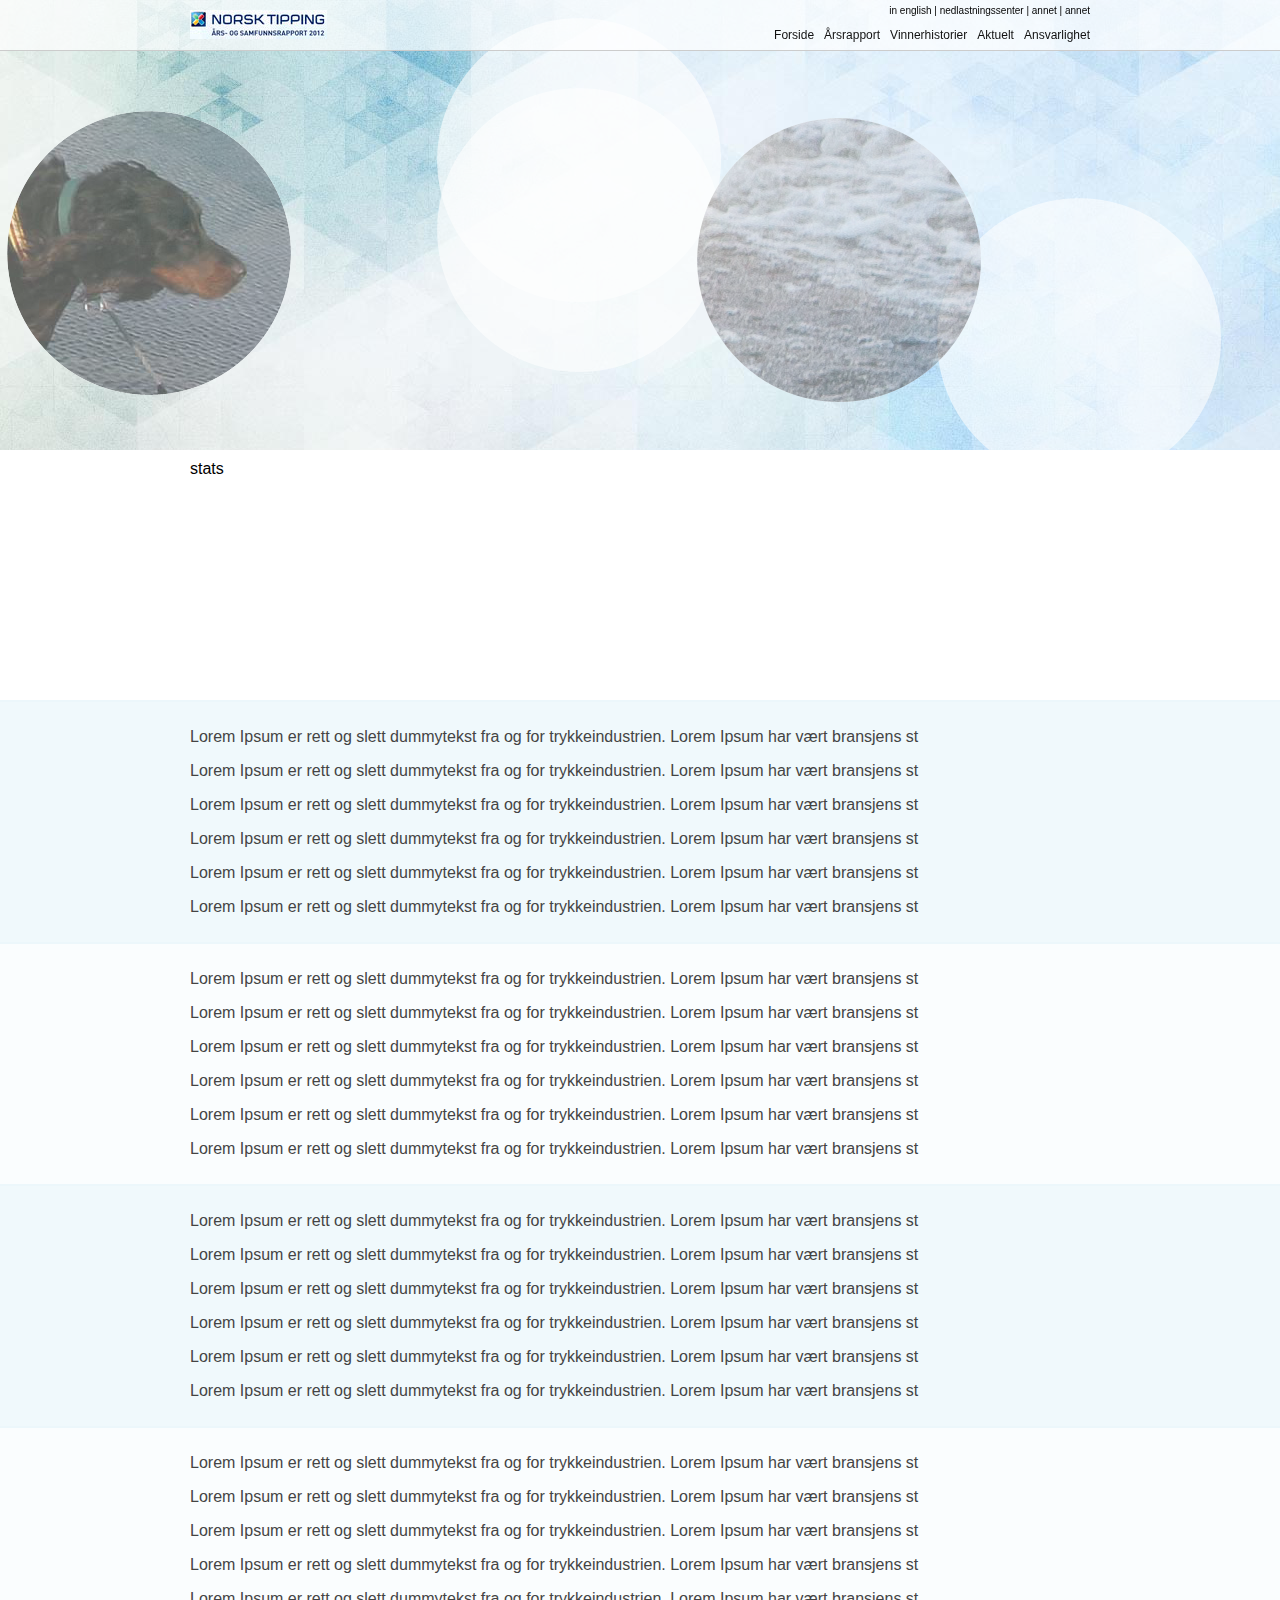
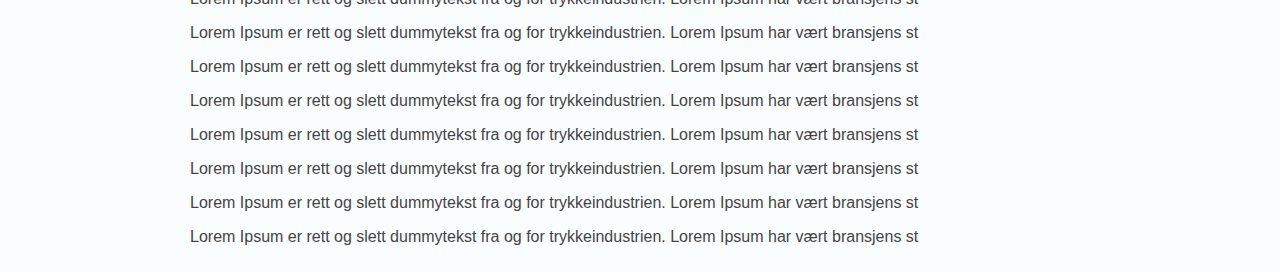
<file: ver4/index.html>
<!DOCTYPE html>
<!--[if lt IE 7]>      <html class="no-js lt-ie9 lt-ie8 lt-ie7"> <![endif]-->
<!--[if IE 7]>         <html class="no-js lt-ie9 lt-ie8"> <![endif]-->
<!--[if IE 8]>         <html class="no-js lt-ie9"> <![endif]-->
<!--[if gt IE 8]><!--> 
    <html class="no-js"> <!--<![endif]-->
    <head>
        <meta charset="utf-8">
        <meta http-equiv="X-UA-Compatible" content="IE=edge,chrome=1">
        <title>NT v4</title>
        <meta name="description" content="">
        <meta name="viewport" content="width=device-width, initial-scale=1">

        <!-- Place favicon.ico and apple-touch-icon.png in the root directory -->

        <link rel="stylesheet" href="css/normalize.css">
        <link rel="stylesheet" href="css/main.css?v=2">
        <!-- <script src="js/vendor/modernizr-2.6.2.min.js"></script> -->

        <style>
            .movie-box {
                position: absolute;
                width: 300px;
                height: 300px;
                background: url(img/round.png) no-repeat;
                opacity: .6;
                cursor: pointer;
            }
        </style>

    </head>
    <body>
        <!--[if lt IE 7]>
            <p class="chromeframe">You are using an <strong>outdated</strong> browser. Please <a href="http://browsehappy.com/">upgrade your browser</a> or <a href="http://www.google.com/chromeframe/?redirect=true">activate Google Chrome Frame</a> to improve your experience.</p>
        <![endif]-->

        <!-- Add your site or application content here -->
        
        <!-- menu -->
        <div style="position: fixed; width: 100%; height: 50px; z-index: 200; background-color: rgba(255,255,255,0.7); border-bottom: 1px solid #ccc;">
            <div style="width: 900px; margin: 0 auto;">
                <div style="float: left; margin-top: 10px;" class="nt-logo"></div>
                <div style="float: right;">
                    <div style="margin-top: 5px; font-size: 10px; text-align: right;">in english | nedlastningssenter | annet | annet</div>
                    <div style="margin-top: 2px;">
                        
                        <ul class="nav">
                            <li><a href="#">Forside</a></li>
                            <li><a href="#">Årsrapport</a></li>
                            <!-- <ul>
                                <li><a href="#">------</a></li>
                                <li><a href="#">------</a></li>
                                <li><a href="#">------</a></li>
                                <li><a href="#">------</a></li>
                            </ul> -->
                            <li><a href="#">Vinnerhistorier</a></li>
                            <li><a href="#">Aktuelt</a></li>
                            <li><a href="#">Ansvarlighet</a></li>
                        </ul>
                    </div>
                </div>
                <div style="clear: both;"></div>
            </div>
        </div>
        <div id="wrapper">
            <div class="section" id="main-menu">
                <div>
                    <div style="width: 1024px;">
                        
                    </div>
                </div>
            </div>
            <div class="section" id="top" style="">
                <div class="section-wrapper" style="padding-top: 60px;">
                    
                </div>
            </div>
            <div class="section" id="stats">
                <div class="section-wrapper">
                    stats
                </div>
            </div>
            <div class="section dark-bg" id="story-1">
                <div class="section-wrapper">
                    <p>Lorem Ipsum er rett og slett dummytekst fra og for trykkeindustrien. Lorem Ipsum har vært bransjens st</p>
                    <p>Lorem Ipsum er rett og slett dummytekst fra og for trykkeindustrien. Lorem Ipsum har vært bransjens st</p>
                    <p>Lorem Ipsum er rett og slett dummytekst fra og for trykkeindustrien. Lorem Ipsum har vært bransjens st</p>
                    <p>Lorem Ipsum er rett og slett dummytekst fra og for trykkeindustrien. Lorem Ipsum har vært bransjens st</p>
                    <p>Lorem Ipsum er rett og slett dummytekst fra og for trykkeindustrien. Lorem Ipsum har vært bransjens st</p>
                    <p>Lorem Ipsum er rett og slett dummytekst fra og for trykkeindustrien. Lorem Ipsum har vært bransjens st</p>
                </div>
            </div>
            <div class="section light-bg" id="story-2">
                <div class="section-wrapper">
                    <p>Lorem Ipsum er rett og slett dummytekst fra og for trykkeindustrien. Lorem Ipsum har vært bransjens st</p>
                    <p>Lorem Ipsum er rett og slett dummytekst fra og for trykkeindustrien. Lorem Ipsum har vært bransjens st</p>
                    <p>Lorem Ipsum er rett og slett dummytekst fra og for trykkeindustrien. Lorem Ipsum har vært bransjens st</p>
                    <p>Lorem Ipsum er rett og slett dummytekst fra og for trykkeindustrien. Lorem Ipsum har vært bransjens st</p>
                    <p>Lorem Ipsum er rett og slett dummytekst fra og for trykkeindustrien. Lorem Ipsum har vært bransjens st</p>
                    <p>Lorem Ipsum er rett og slett dummytekst fra og for trykkeindustrien. Lorem Ipsum har vært bransjens st</p>
                </div>
            </div>
            <div class="section dark-bg" id="story-3">
                <div class="section-wrapper">
                    <p>Lorem Ipsum er rett og slett dummytekst fra og for trykkeindustrien. Lorem Ipsum har vært bransjens st</p>
                    <p>Lorem Ipsum er rett og slett dummytekst fra og for trykkeindustrien. Lorem Ipsum har vært bransjens st</p>
                    <p>Lorem Ipsum er rett og slett dummytekst fra og for trykkeindustrien. Lorem Ipsum har vært bransjens st</p>
                    <p>Lorem Ipsum er rett og slett dummytekst fra og for trykkeindustrien. Lorem Ipsum har vært bransjens st</p>
                    <p>Lorem Ipsum er rett og slett dummytekst fra og for trykkeindustrien. Lorem Ipsum har vært bransjens st</p>
                    <p>Lorem Ipsum er rett og slett dummytekst fra og for trykkeindustrien. Lorem Ipsum har vært bransjens st</p>
                </div>
            </div>
            <div class="section light-bg" id="story-4">
                <div class="section-wrapper">
                    <p>Lorem Ipsum er rett og slett dummytekst fra og for trykkeindustrien. Lorem Ipsum har vært bransjens st</p>
                    <p>Lorem Ipsum er rett og slett dummytekst fra og for trykkeindustrien. Lorem Ipsum har vært bransjens st</p>
                    <p>Lorem Ipsum er rett og slett dummytekst fra og for trykkeindustrien. Lorem Ipsum har vært bransjens st</p>
                    <p>Lorem Ipsum er rett og slett dummytekst fra og for trykkeindustrien. Lorem Ipsum har vært bransjens st</p>
                    <p>Lorem Ipsum er rett og slett dummytekst fra og for trykkeindustrien. Lorem Ipsum har vært bransjens st</p>
                    <p>Lorem Ipsum er rett og slett dummytekst fra og for trykkeindustrien. Lorem Ipsum har vært bransjens st</p>
                    <p>Lorem Ipsum er rett og slett dummytekst fra og for trykkeindustrien. Lorem Ipsum har vært bransjens st</p>
                    <p>Lorem Ipsum er rett og slett dummytekst fra og for trykkeindustrien. Lorem Ipsum har vært bransjens st</p>
                    <p>Lorem Ipsum er rett og slett dummytekst fra og for trykkeindustrien. Lorem Ipsum har vært bransjens st</p>
                    <p>Lorem Ipsum er rett og slett dummytekst fra og for trykkeindustrien. Lorem Ipsum har vært bransjens st</p>
                    <p>Lorem Ipsum er rett og slett dummytekst fra og for trykkeindustrien. Lorem Ipsum har vært bransjens st</p>
                    <p>Lorem Ipsum er rett og slett dummytekst fra og for trykkeindustrien. Lorem Ipsum har vært bransjens st</p>
                </div>
            </div>
        </div>

        <script src="//ajax.googleapis.com/ajax/libs/jquery/1.9.1/jquery.min.js"></script>
        <script src="js/raphael-min.js"></script>
        <script>
        $(document).ready(function() {
            $(".toggleMenu").css("display", "none");
            $(".nav li").hover(function() {
                $(this).addClass("hover");
            }, function() {
                $(this).removeClass("hover");
            });

            function randomNumber(min, max) {
                return Math.floor(Math.random() * (max - min + 1)) + min;
            }

            //var test = Raphael(100, 100, 450, 940);
            // for (var i = 0; i < 10; i++) {
            //     test.circle(50, 50, 10*i)
            //         .attr({fill: "#334455"})
            //         .data("i", i)
            //         .click(function(e) {
            //             //alert("> "+this.data("i"));
            //         });
            // }
            var elmArr = [
                {
                    id: 1,
                    left: "930px",
                    top: "190px",
                    url: "",
                    img: ''
                },
                {
                    id: 2,
                    left: "0",
                    top: "103px",
                    url: "",
                    img: 'round_dog.png'
                },
                {
                    id: 3,
                    left: "430px",
                    top: "10px",
                    url: "",
                    img: ''
                },
                {
                    id: 4,
                    left: "430px",
                    top: "80px",
                    url: "",
                    img: ''
                },
                {
                    id: 5,
                    left: "690px",
                    top: "110px",
                    url: "",
                    img: 'round_water.png'
                }
            ];
            var $top = $("#top .section-wrapper");
            for (var j = 0; j < elmArr.length; j++) {
                var str = '<div class="movie-box" ';
                    str += 'style="top: '+elmArr[j].top+';';
                    
                    if (elmArr[j].img != '') {
                        str += 'background: url(img/'+elmArr[j].img+') no-repeat;';
                    }
                       
                    str += 'left: '+elmArr[j].left+';"';
                    str += '></div>';
                    console.log(str);

                $top.append(str);
            }

            $(".movie-box").on("mouseenter", function(e) {
                e.preventDefault();
                $(this).animate({
                    opacity: .9
                })
            }).on("mouseleave", function(e) {
                $(this).animate({
                    opacity: .5
                })
            }).on("click", function(e) {

            })

        });
        </script>
        <!-- <script>window.jQuery || document.write('<script src="js/vendor/jquery-1.9.1.min.js"><\/script>')</script>
        <script src="js/plugins.js"></script>
        <script src="js/main.js"></script> -->

        <!-- Google Analytics: change UA-XXXXX-X to be your site's ID. -->
        <!-- <script>
            var _gaq=[['_setAccount','UA-XXXXX-X'],['_trackPageview']];
            (function(d,t){var g=d.createElement(t),s=d.getElementsByTagName(t)[0];
            g.src=('https:'==location.protocol?'//ssl':'//www')+'.google-analytics.com/ga.js';
            s.parentNode.insertBefore(g,s)}(document,'script'));
        </script> -->
    </body>
</html>
</file>
<file: ver4/css/main.css>
a {
	text-decoration: none;
}

#wrapper {
	width: 100%;
	height: 100%;
}

.section {
	position: relative;
	height: auto !important;
	height: 100%;
	min-height: 100%;
	/*height: 500px;*/
}

.section-wrapper {
	margin: 0 auto;
	padding: 10px;
	width: 90%;
	max-width: 900px;
	height: auto !important;
	height: 100%;
	min-height: 100%;
	/*height: 500px;*/
}

/* top nav */

.nav {
	font-size: 12px;
	list-style: none;
	
}

.nav li {
	float: left;
	margin-right: 10px;
}

.nav li:last-child {
	margin-right: 0;
	
}

.nav li a {
	text-decoration: none;
	content: "> ";
	color: #111;
}

.nav li a:hover {
	color: #ff3300;
	
}




/* end top-nav */

.light-bg {
	background-color: #fafdfe;
	color: #444;
	border-top: 2px solid #ecf7fb;
}

.dark-bg {
	background-color: #f0f9fc;
	color: #444;
	border-top: 2px solid #ecf7fb;
}

.nt-logo {
	width: 137px;
	height: 29px;
	background: url(../img/nt-logo.jpg) no-repeat;
}



/* sections */
#top {
	min-height: 450px;
	height: 450px;
	background: url(../img/bg-top.jpg) 50% 0 no-repeat;
}

#stats {
	height: 250px !important;
}

/* end sections */

@media screen and (max-width: 800px) {
	.nav > li {
		float: none;
	}

	.nav ul {
		display: block;
		width: 100%;
	}

	.nav > li.hover > ul,
	.nav li li.hover ul {
		position: static;
	}
}
</file>
